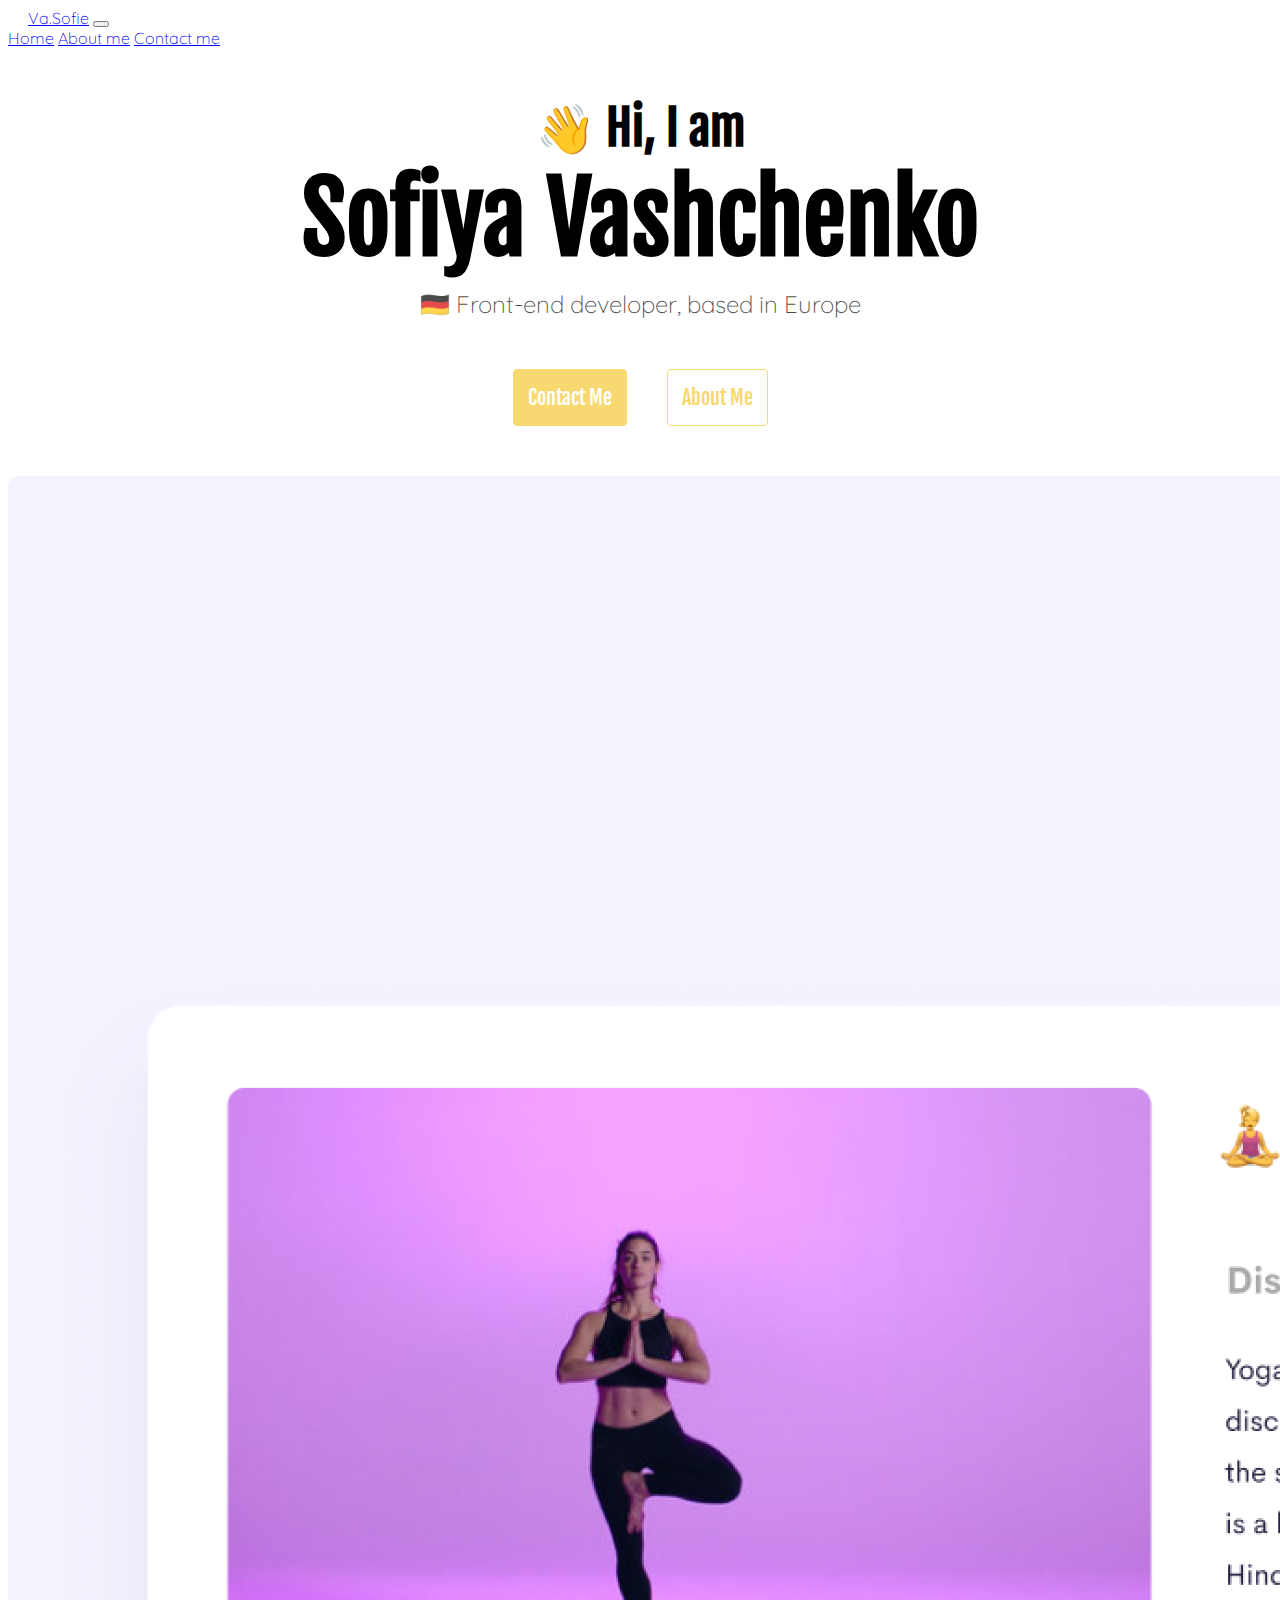
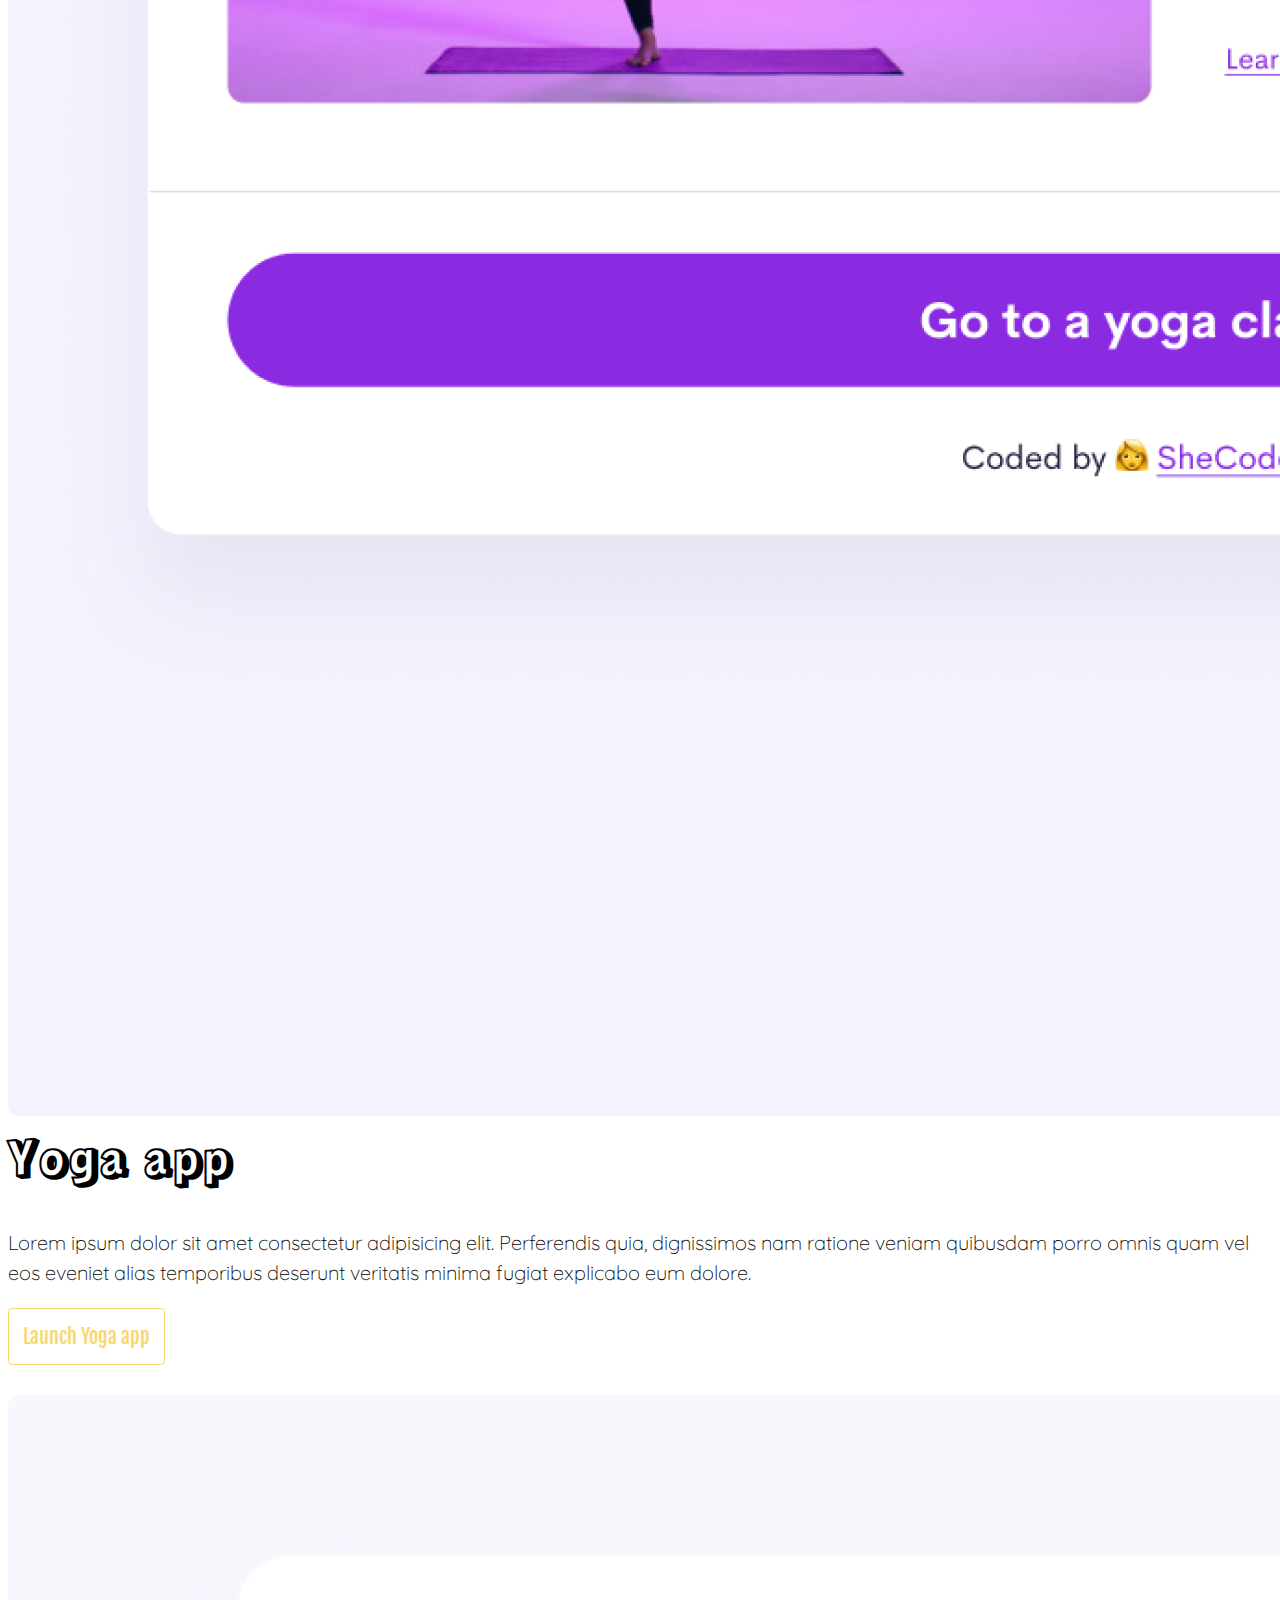
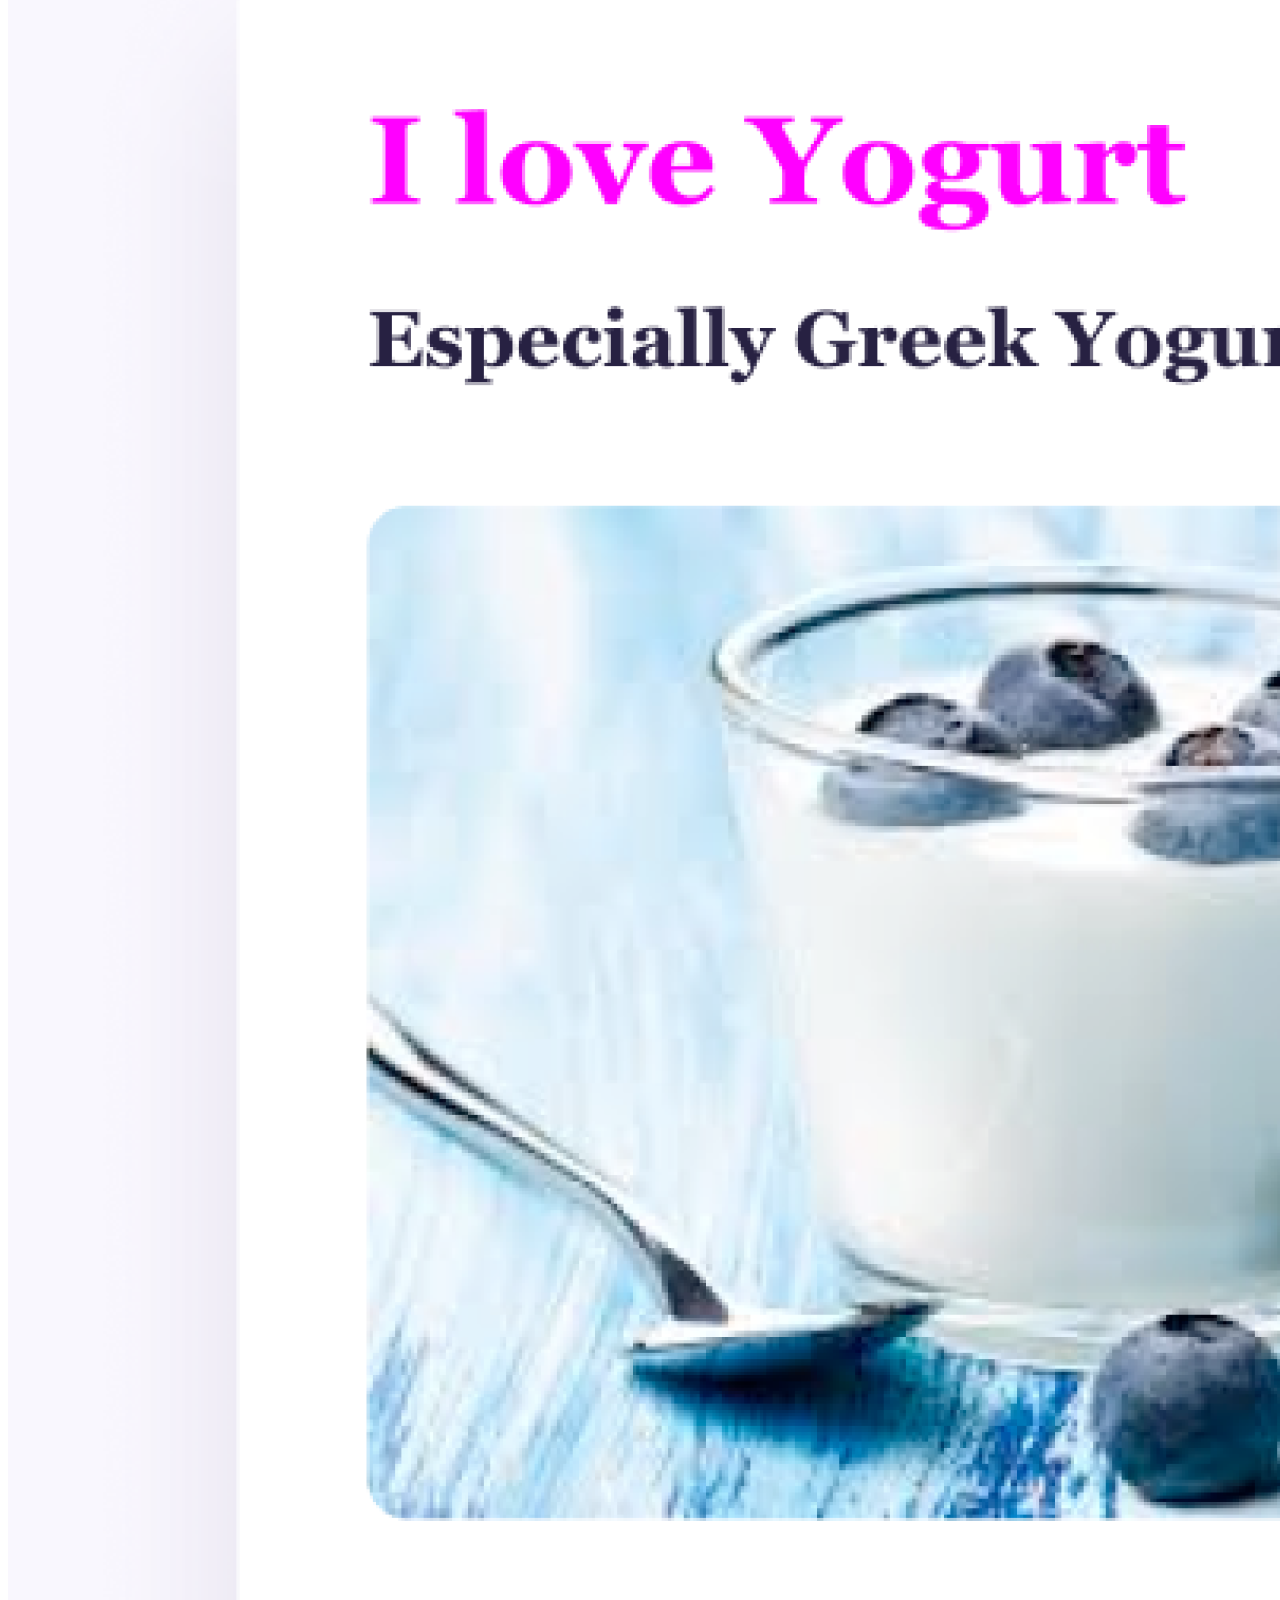
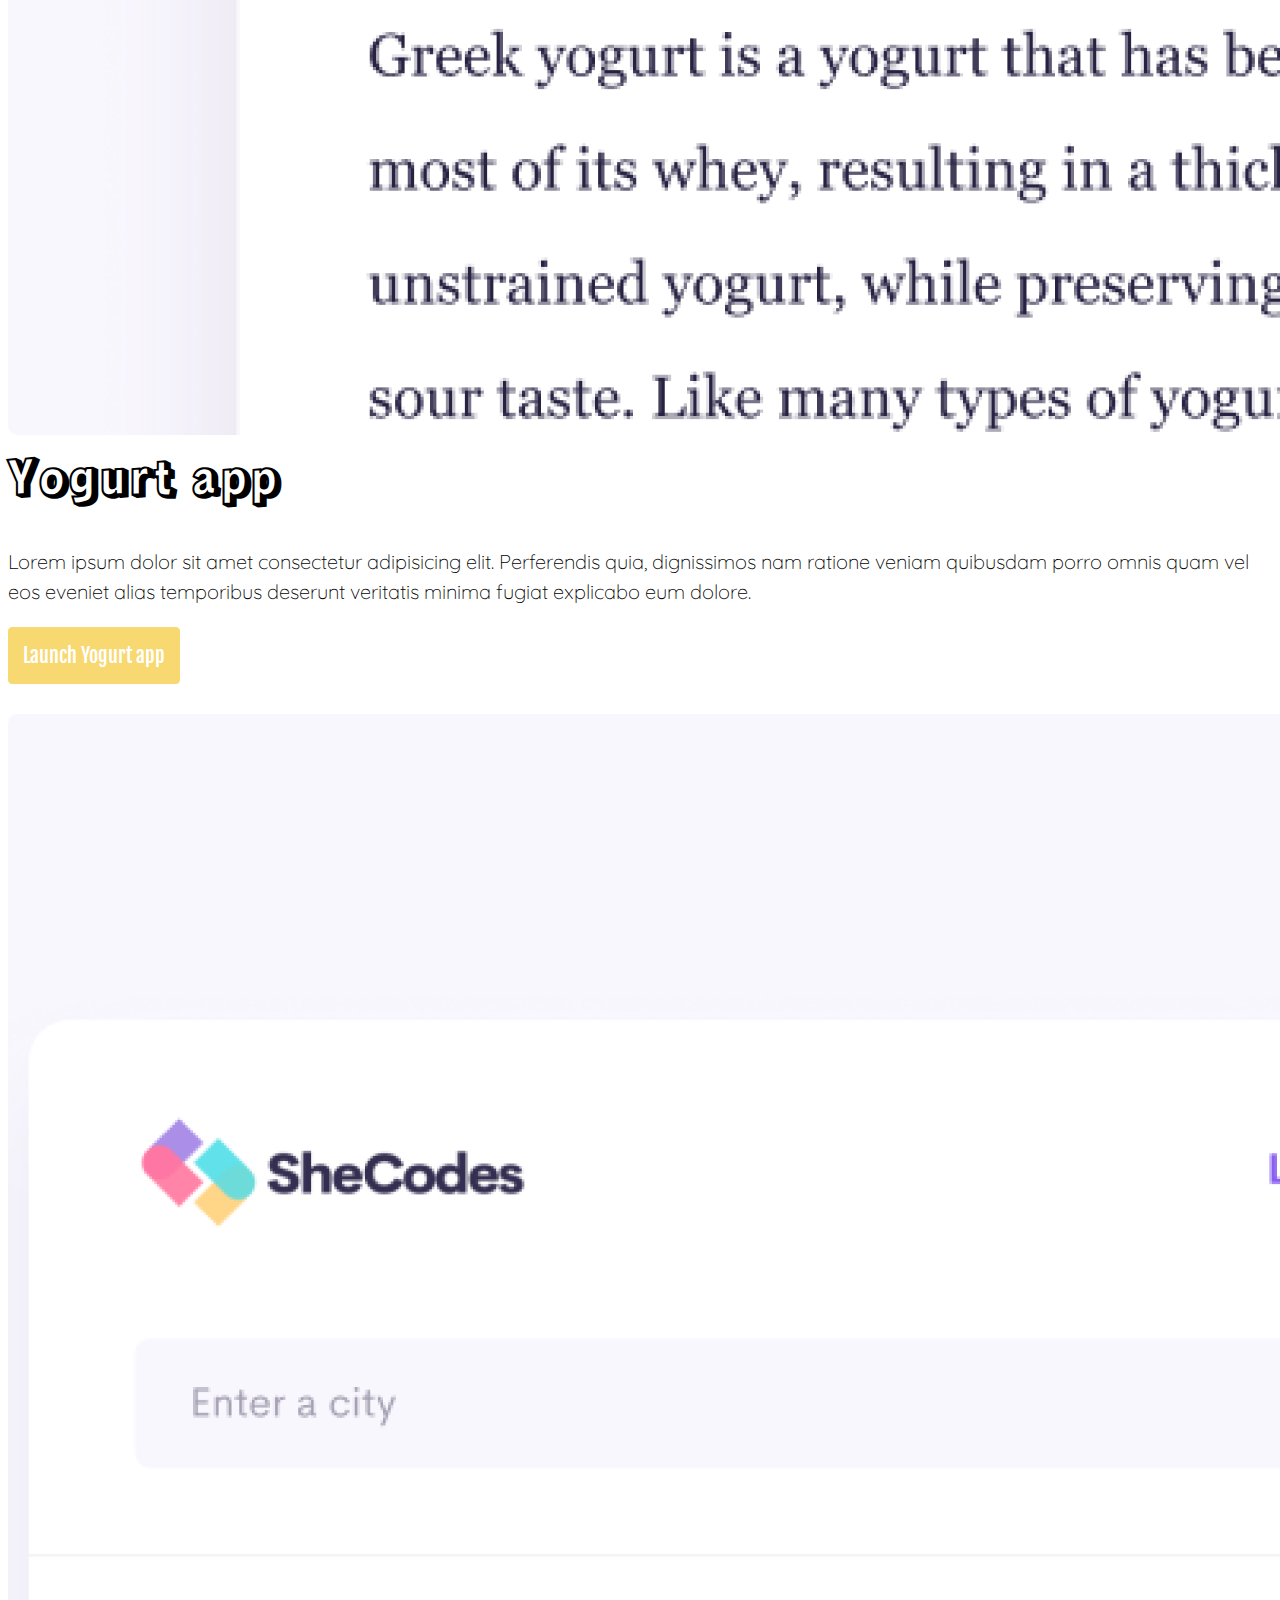
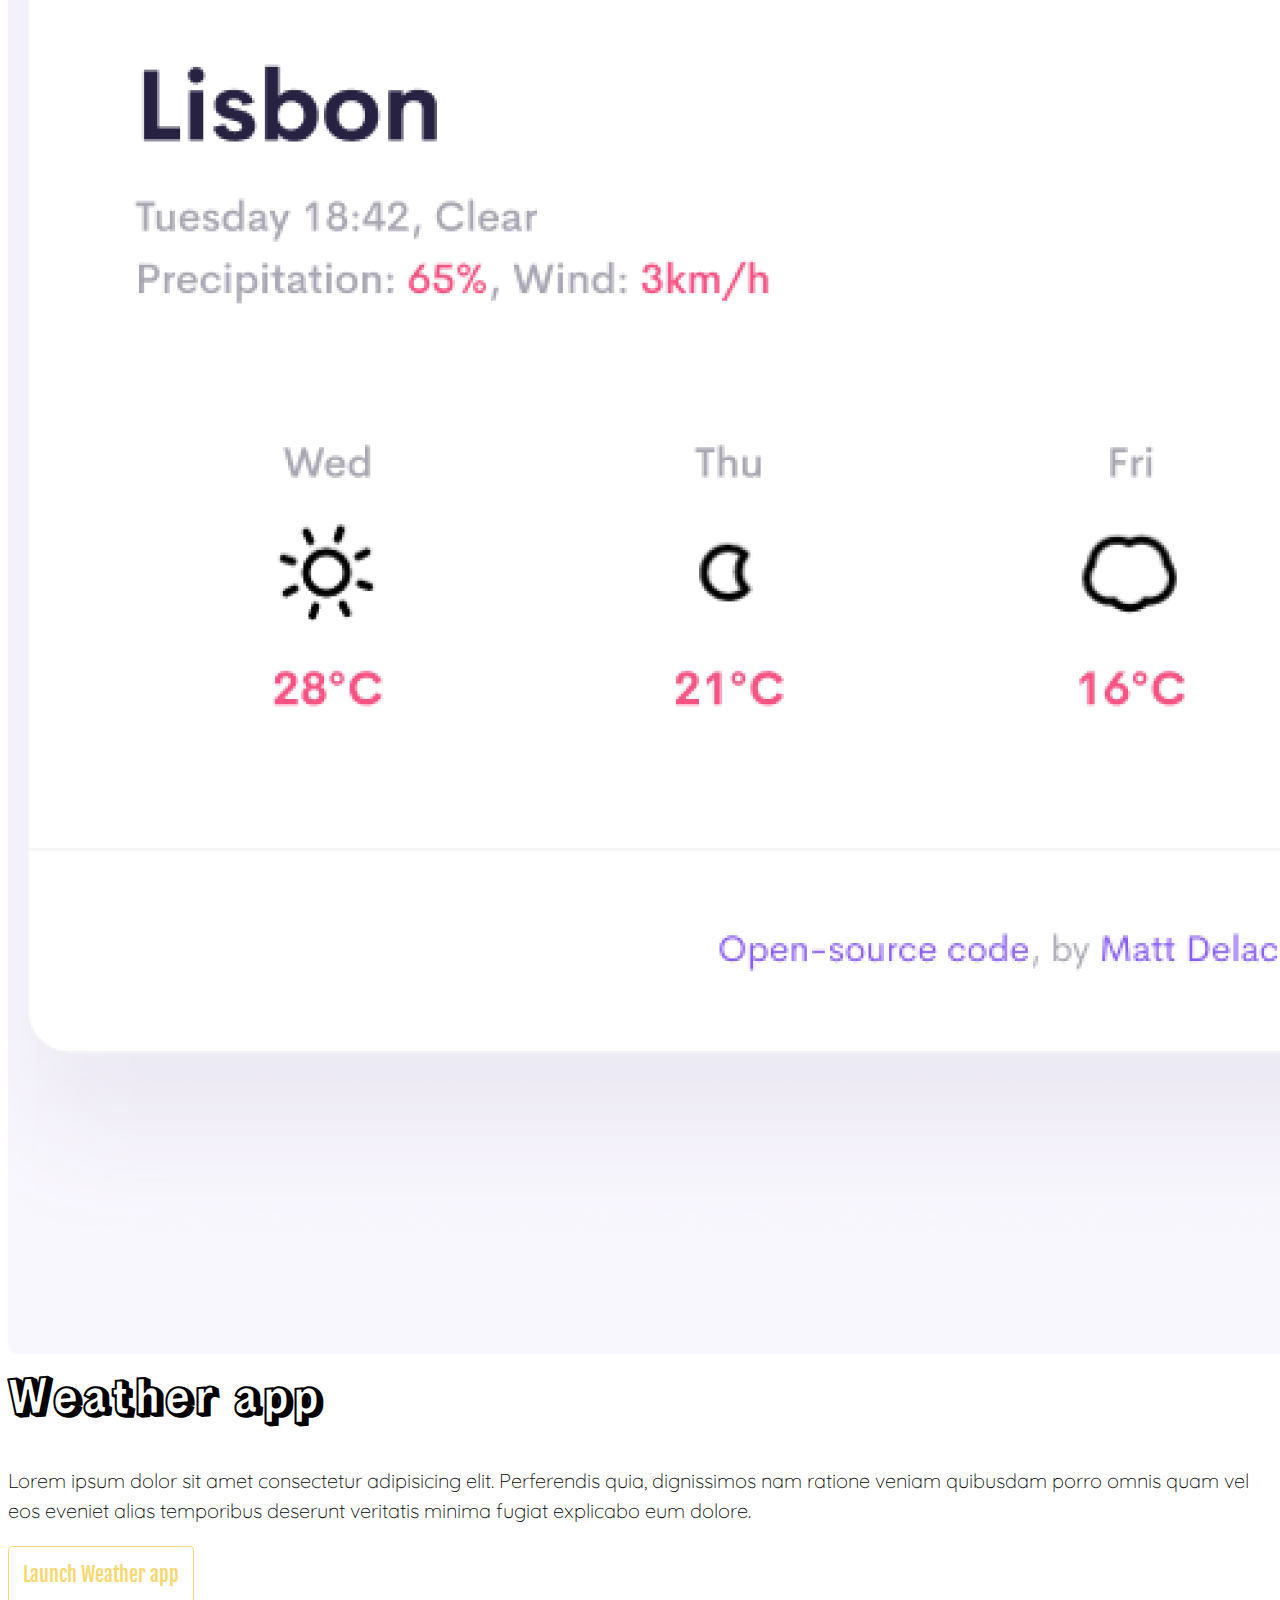
<file: index.html>
<!DOCTYPE html>
<html lang="en">
  <head>
    <meta charset="UTF-8" />
    <meta http-equiv="X-UA-Compatible" content="IE=edge" />
    <meta name="viewport" content="width=device-width, initial-scale=1.0" />
    <link
      href="https://cdn.jsdelivr.net/npm/bootstrap@5.2.1/dist/css/bootstrap.min.css"
      rel="stylesheet"
      integrity="sha384-iYQeCzEYFbKjA/T2uDLTpkwGzCiq6soy8tYaI1GyVh/UjpbCx/TYkiZhlZB6+fzT"
      crossorigin="anonymous"
    />
    <link rel="preconnect" href="https://fonts.googleapis.com" />
    <link rel="preconnect" href="https://fonts.gstatic.com" crossorigin />
    <link rel="preconnect" href="https://fonts.googleapis.com"> 
    <link rel="preconnect" href="https://fonts.gstatic.com" crossorigin> 
    <link href="https://fonts.googleapis.com/css2?family=Fjalla+One&family=Pacifico&family=Quicksand:wght@300;400;500;700&family=Rampart+One&display=swap" rel="stylesheet">
    <link href="src/style-index.css" rel="stylesheet" type="text/css" />
    <title>Sofiya Vashchenko</title>
  </head>
  <body>
    <nav class="navbar sticky-top navbar-expand-lg navbar-dark bg-dark">
      <div class="container-fluid">
        <a class="navbar-brand quicksand" href="#" id="name">Va.Sofie</a>
        <button
          class="navbar-toggler"
          type="button"
          data-bs-toggle="collapse"
          data-bs-target="#navbarNavAltMarkup"
          aria-controls="navbarNavAltMarkup"
          aria-expanded="false"
          aria-label="Toggle navigation"
        >
          <span class="navbar-toggler-icon"></span>
        </button>
        <div class="collapse navbar-collapse" id="navbarNavAltMarkup">
          <div class="navbar-nav">
            <a class="nav-link active quicksand" aria-current="page" href="#"
              >Home</a
            >
            <a class="nav-link quicksand" href="other-pages/About-Me.html">About me</a>
            <a class="nav-link quicksand" href="other-pages/About-Me.html#contact-me">Contact me</a>
          </div>
        </div>
      </div>
    </nav>
    <div class="heading">
        <div class="col-md-12">
      <h2 class="Fjalla-One">👋 Hi, I am</h2>
      <h1 class="Fjalla-One">Sofiya Vashchenko</h1>
      <h3 class="quicksand">🇩🇪 Front-end developer, based in Europe</h3>
    </div>
      <div class="box">
        <a
          href="other-pages/About-Me.html#contact-me"
          id="colored"
          class="border-text Fjalla-One shadow"
          >Contact Me</a
        >
        <a
          href="other-pages/About-Me.html"
          id="outline"
          class="border-text Fjalla-One shadow"
          >About Me</a
        >
      </div>
    </div>
    <div class="container">
      <div class="row text-center">
        <div class="col-md-6">
          <img
            src="src/images/yoga.png"
            alt="SheCodes Logo"
            class="img-fluid"
          />
        </div>
        <div class="col-md-6">
          <h2 id="left" class="Rampart-One mt-3 mt-md-0 text-center text-sm-start">Yoga app</h2>
        </br>
          <p id="left" class="quicksand text-center text-sm-start">
            Lorem ipsum dolor sit amet consectetur adipisicing elit. Perferendis
            quia, dignissimos nam ratione veniam quibusdam porro omnis quam vel
            eos eveniet alias temporibus deserunt veritatis minima fugiat
            explicabo eum dolore.
          </p>
          <a
          href="#"
          id="outline"
          class="Fjalla-One left border-button mobile"
          >Launch Yoga app</a
        >
        </div>
      </div>
      <!-- reverse while md-->
       <div class="row text-center">
        <div class="order-md-1 col-md-6">
            <img
              src="src/images/yogurt.png"
              alt="SheCodes Logo"
              class="img-fluid"
            />
          </div>
        <div class="order-md-0 col-md-6 ">
          <h2 id="left" class="Rampart-One mt-3 mt-md-0 text-center text-sm-start">Yogurt app</h2>
        </br>
          <p id="left" class="quicksand text-center text-sm-start">
            Lorem ipsum dolor sit amet consectetur adipisicing elit. Perferendis
            quia, dignissimos nam ratione veniam quibusdam porro omnis quam vel
            eos eveniet alias temporibus deserunt veritatis minima fugiat
            explicabo eum dolore.
          </p>
          <a
          href="#"
          id="colored"
          class="Fjalla-One left border-button mobile "
          >Launch Yogurt app</a
        >
        </div>
      </div>
      <!-- end of reverse -->
      <div class="row text-center">
        <div class="col-md-6">
          <img
            src="src/images/weather.png"
            alt="SheCodes Logo"
            class="img-fluid"
          />
        </div>
        <div class="col-md-6">
          <h2 id="left" class="Rampart-One mt-3 mt-md-0 text-center text-sm-start">Weather app</h2>
        </br>
          <p id="left" class="quicksand text-center text-sm-start">
            Lorem ipsum dolor sit amet consectetur adipisicing elit. Perferendis
            quia, dignissimos nam ratione veniam quibusdam porro omnis quam vel
            eos eveniet alias temporibus deserunt veritatis minima fugiat
            explicabo eum dolore.
          </p>
          <a
          href="#"
          id="outline"
          class="Fjalla-One left border-button mobile"
          >Launch Weather app</a
        >
        </div>
      </div>
    </div>
    <script
      src="https://cdn.jsdelivr.net/npm/bootstrap@5.2.1/dist/js/bootstrap.bundle.min.js"
      integrity="sha384-u1OknCvxWvY5kfmNBILK2hRnQC3Pr17a+RTT6rIHI7NnikvbZlHgTPOOmMi466C8"
      crossorigin="anonymous"
    ></script>
  </body>
</html>
</file>
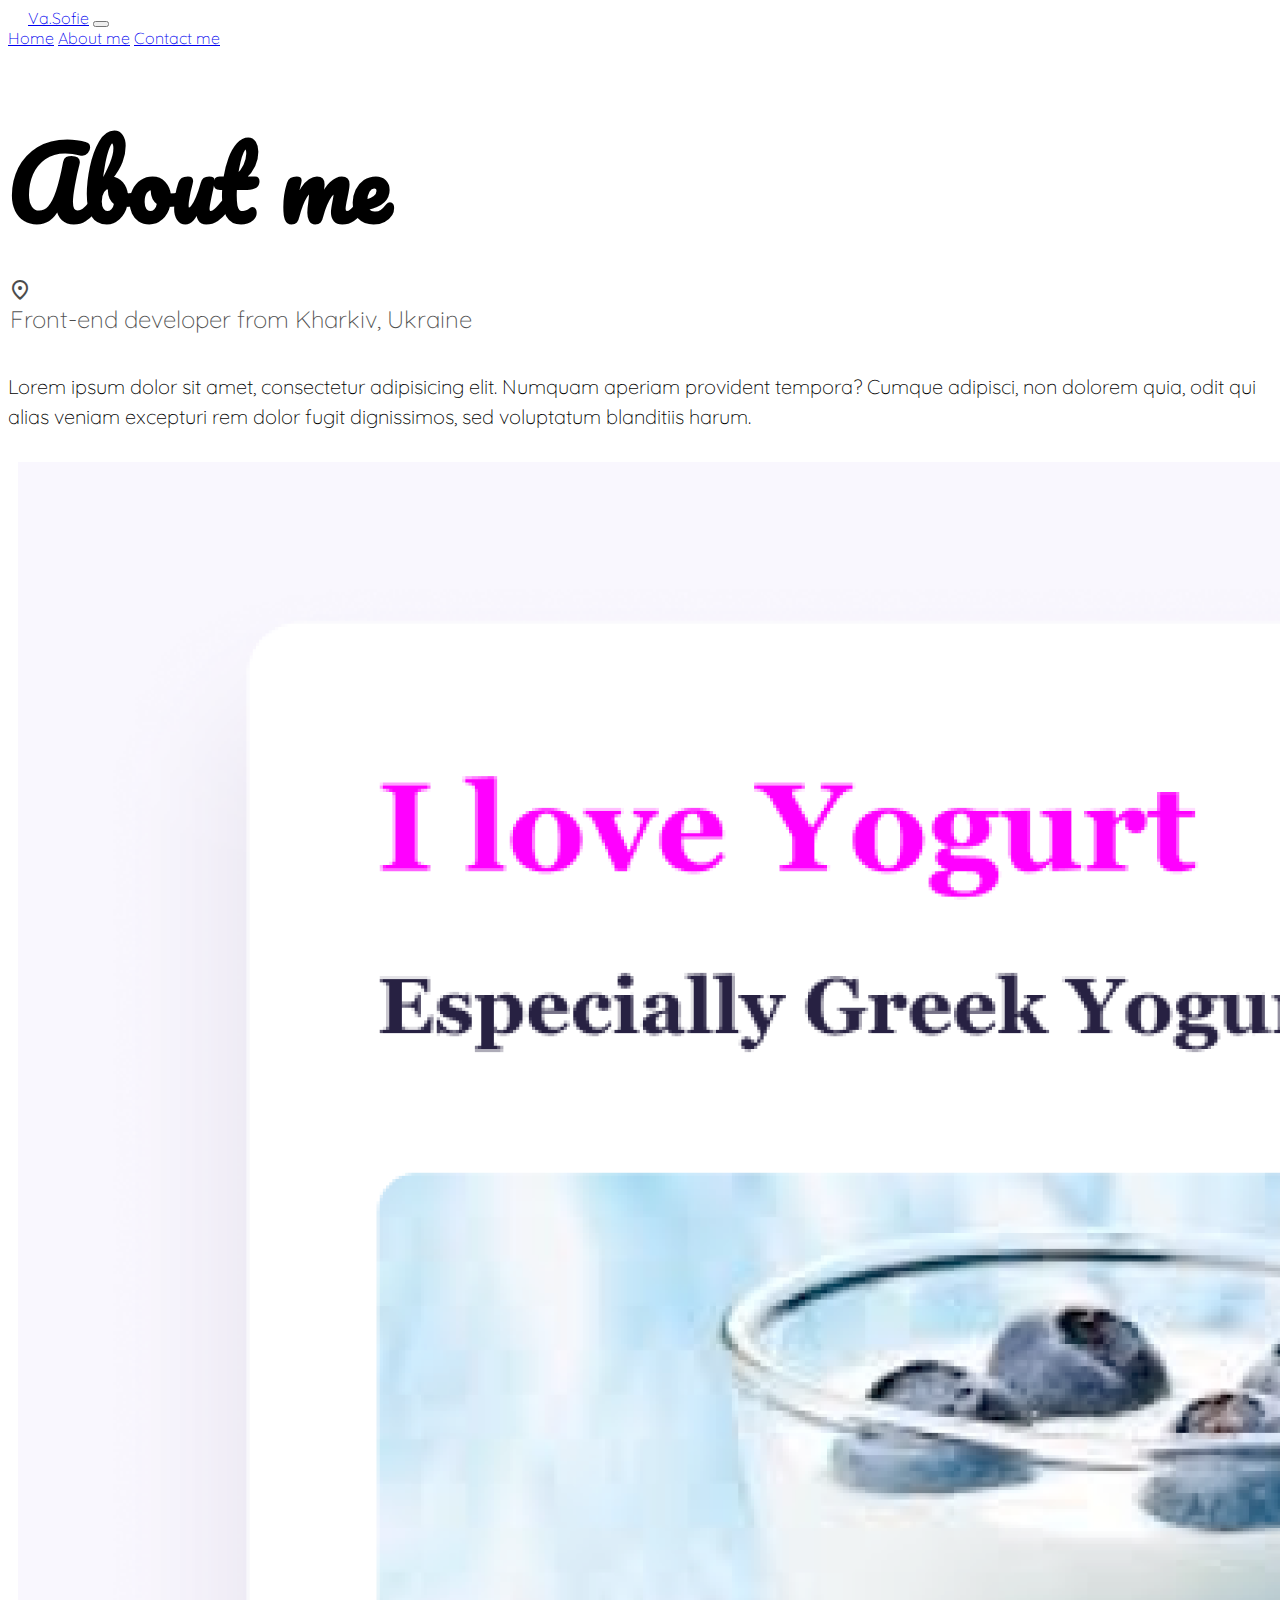
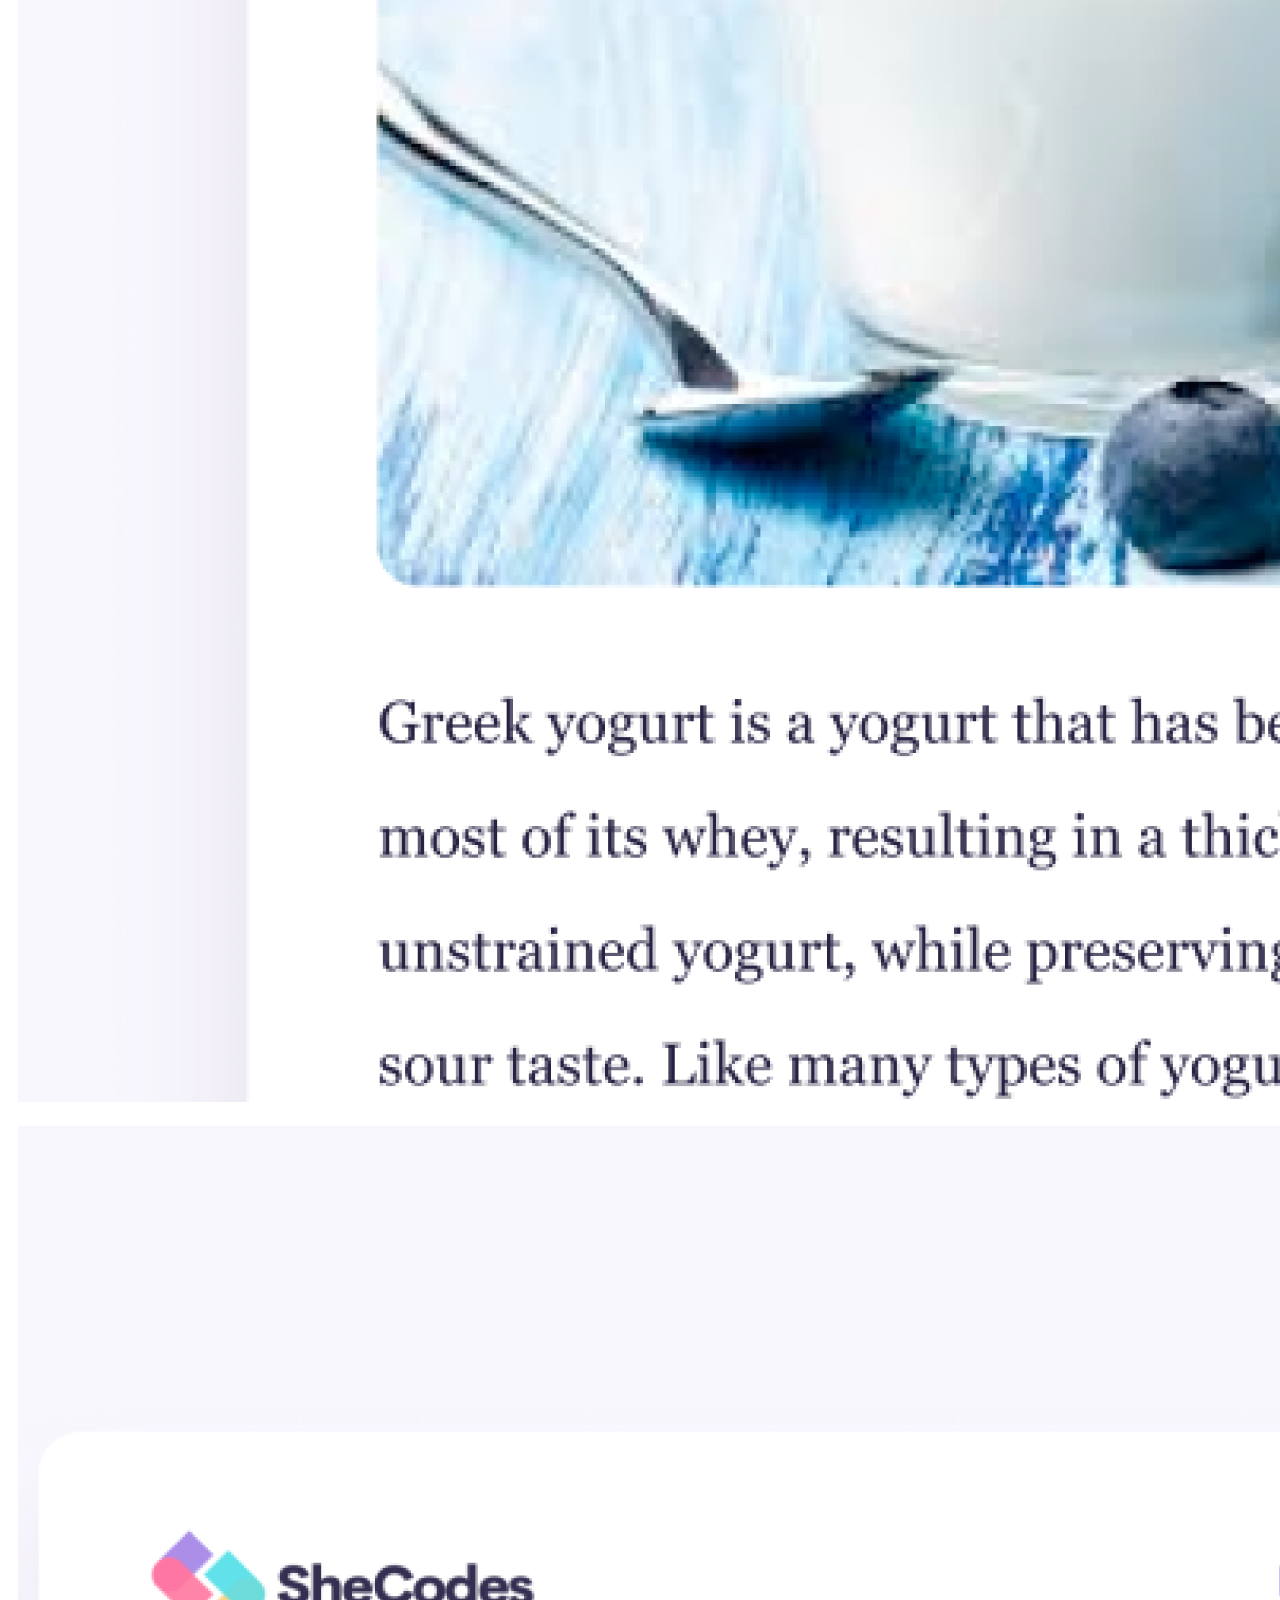
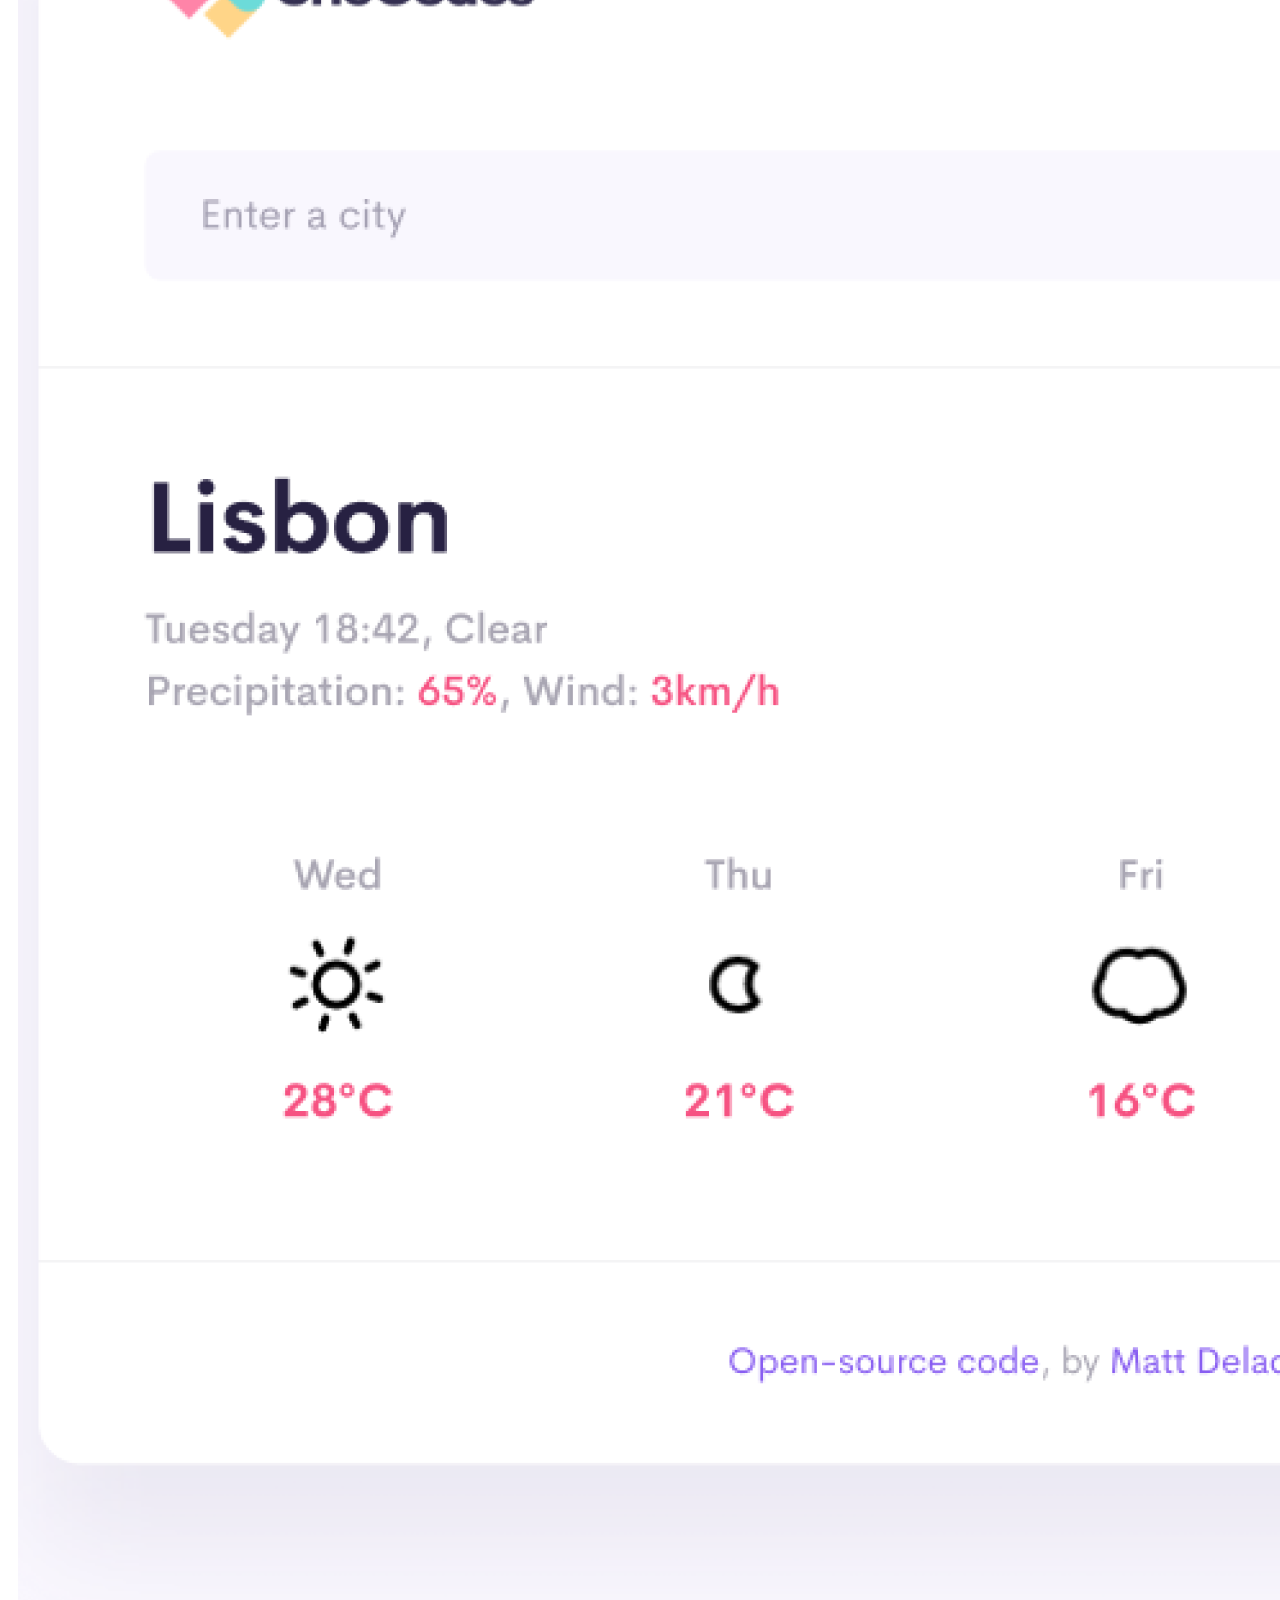
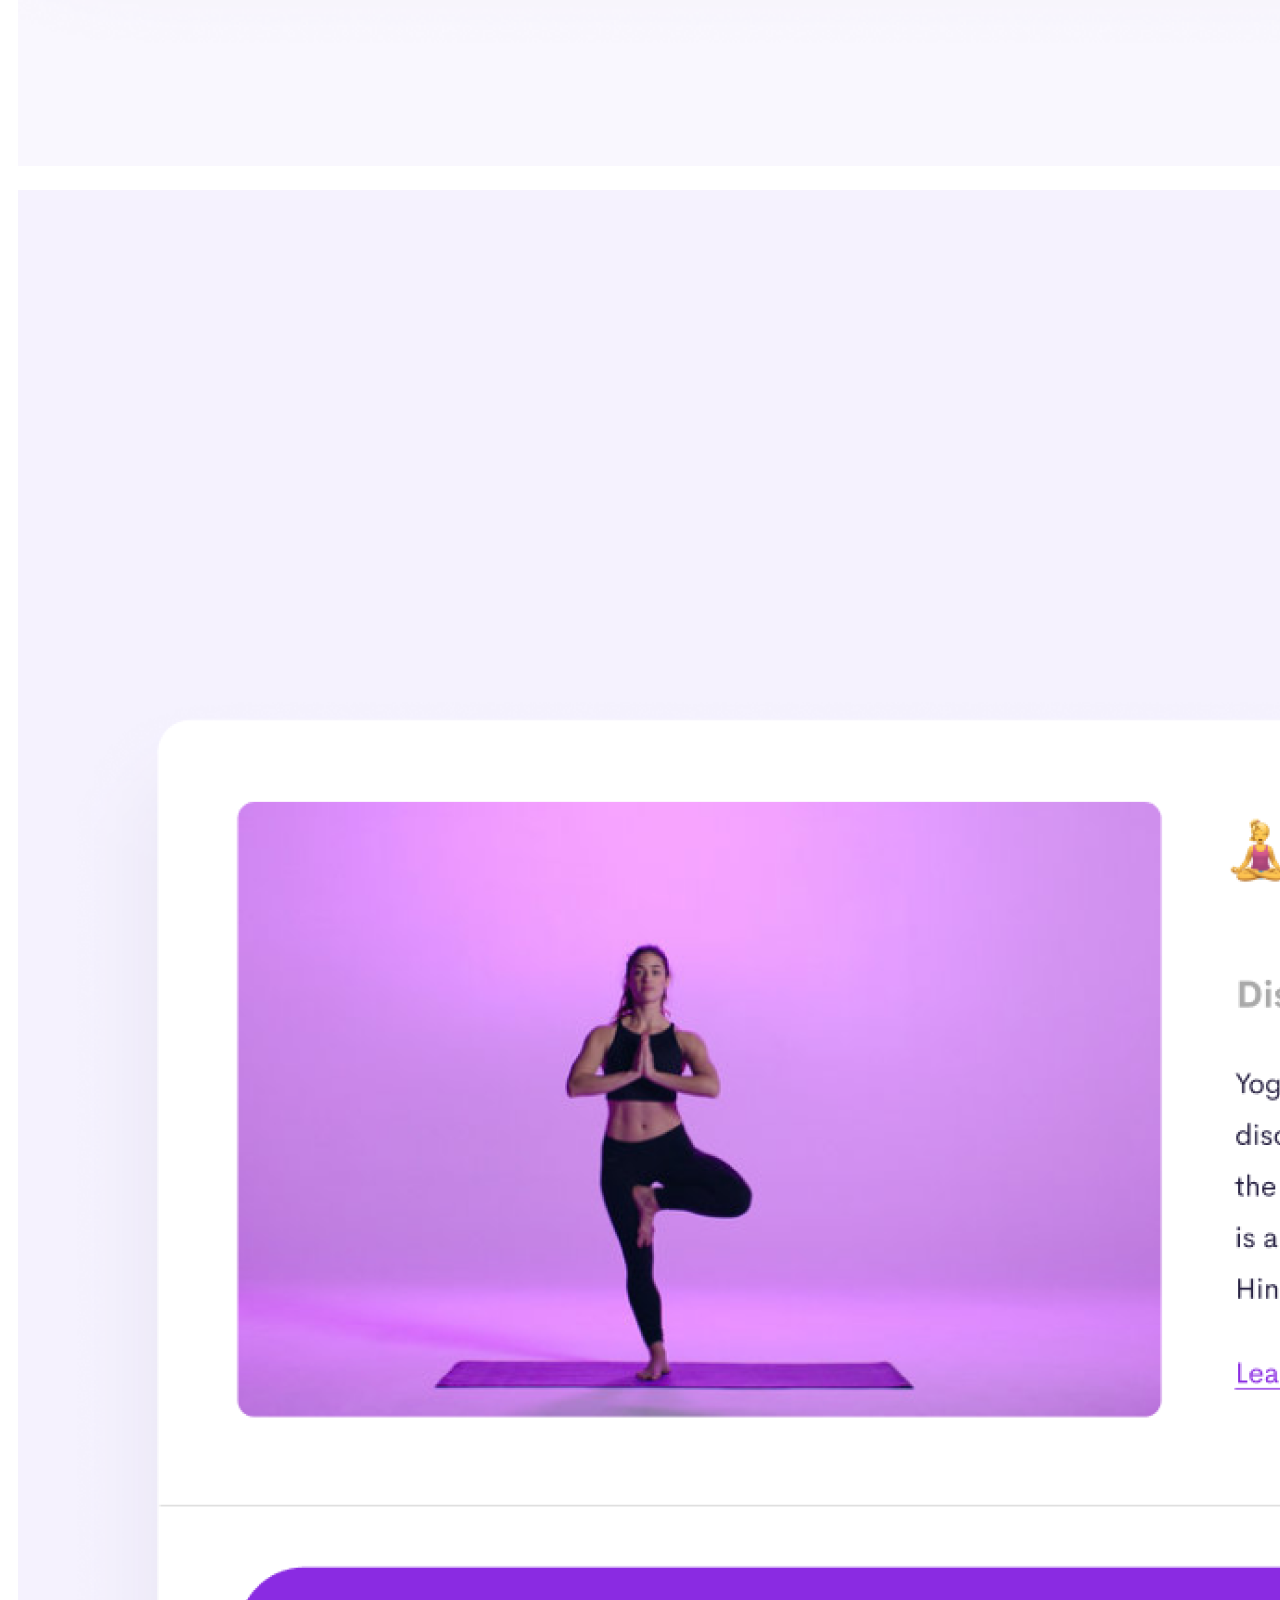
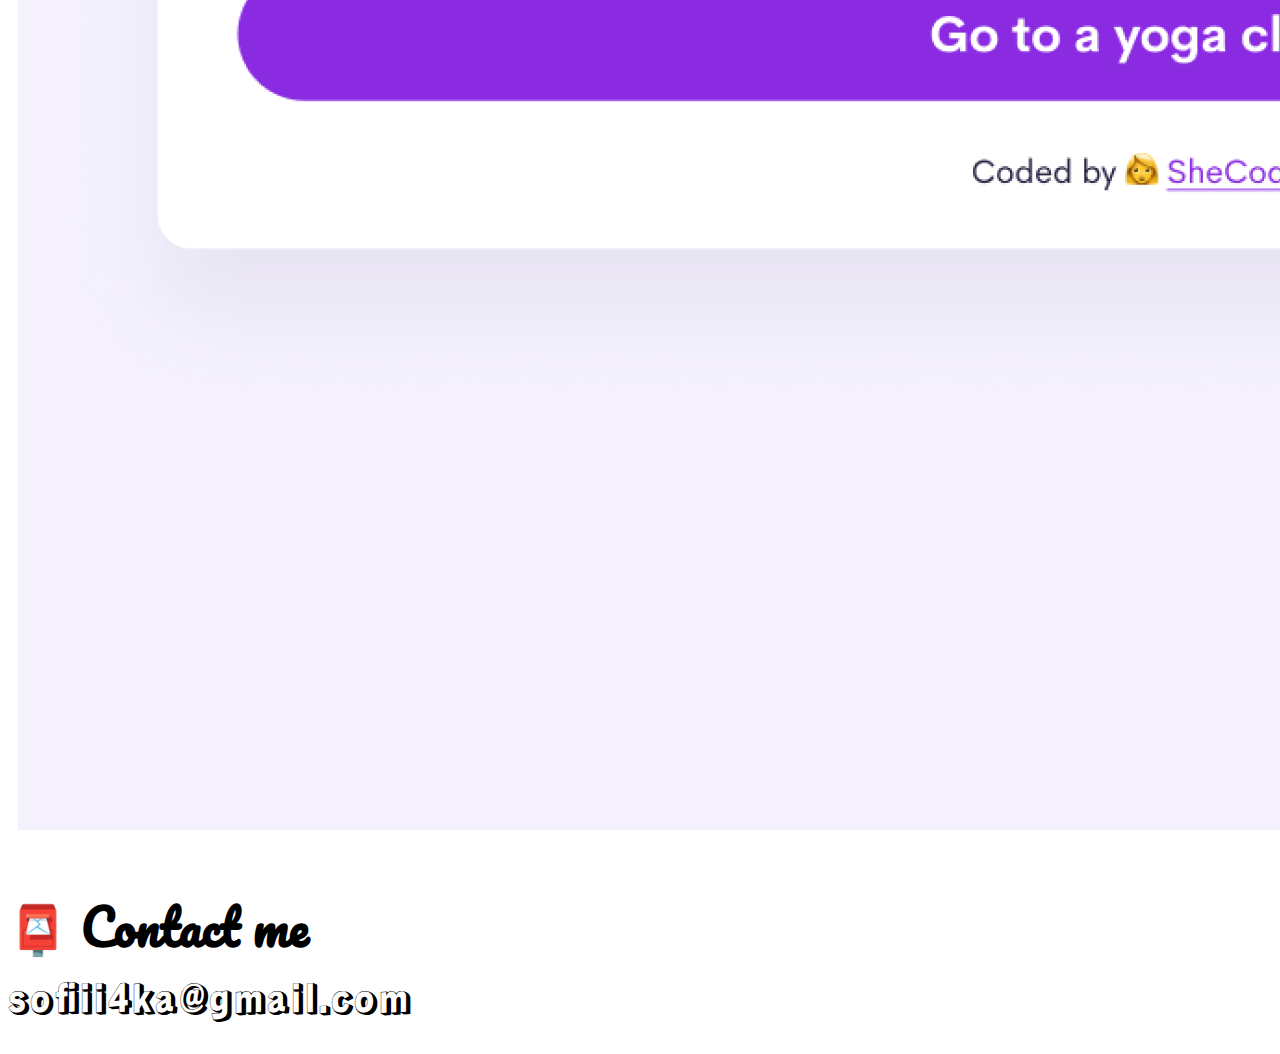
<file: other-pages/About-Me.html>
<!DOCTYPE html>
<html lang="en">
  <head>
    <meta charset="UTF-8" />
    <meta http-equiv="X-UA-Compatible" content="IE=edge" />
    <meta name="viewport" content="width=device-width, initial-scale=1.0" />
    <link
      href="https://cdn.jsdelivr.net/npm/bootstrap@5.2.1/dist/css/bootstrap.min.css"
      rel="stylesheet"
      integrity="sha384-iYQeCzEYFbKjA/T2uDLTpkwGzCiq6soy8tYaI1GyVh/UjpbCx/TYkiZhlZB6+fzT"
      crossorigin="anonymous"
    />
    <link rel="preconnect" href="https://fonts.googleapis.com" />
    <link rel="preconnect" href="https://fonts.gstatic.com" crossorigin />
    <link rel="preconnect" href="https://fonts.googleapis.com" />
    <link rel="preconnect" href="https://fonts.gstatic.com" crossorigin />
    <link
      href="https://fonts.googleapis.com/css2?family=Fjalla+One&family=Pacifico&family=Quicksand:wght@300;400;500;700&family=Rampart+One&display=swap"
      rel="stylesheet"
    />
    <link rel="stylesheet" href="https://fonts.googleapis.com/css2?family=Material+Symbols+Outlined:opsz,wght,FILL,GRAD@48,400,0,0" />
    <link href="src-for-other/About-Me.css" rel="stylesheet" type="text/css" />
    <title>About Va.Sofie</title>
  </head>
  <body>
    <nav class="navbar sticky-top navbar-expand-lg navbar-dark bg-dark">
      <div class="container-fluid">
        <a class="navbar-brand quicksand" href="../index.html" id="name">Va.Sofie</a>
        <button
          class="navbar-toggler"
          type="button"
          data-bs-toggle="collapse"
          data-bs-target="#navbarNavAltMarkup"
          aria-controls="navbarNavAltMarkup"
          aria-expanded="false"
          aria-label="Toggle navigation"
        >
          <span class="navbar-toggler-icon"></span>
        </button>
        <div class="collapse navbar-collapse" id="navbarNavAltMarkup">
          <div class="navbar-nav">
            <a
              class="nav-link quicksand"
              aria-current="page"
              href="../index.html"
              >Home</a
            >
            <a
              class="nav-link active quicksand"
              href="other-pages/About-Me.html"
              >About me</a
            >
            <a class="nav-link quicksand" href="#contact-me">Contact me</a>
          </div>
        </div>
      </div>
    </nav>
    <div class="container text-center">
      <h1 class="Pacifico">About me</h1>
      <div class="d-flex justify-content-center">
      <span class="material-symbols-outlined" id="icon">
        location_on
        </span>
        <h3 class="quicksand">Front-end developer from Kharkiv, Ukraine</h3>
     </div>
    </br>
      <p class="quicksand">
        Lorem ipsum dolor sit amet, consectetur adipisicing elit. Numquam
        aperiam provident tempora? Cumque adipisci, non dolorem quia, odit qui
        alias veniam excepturi rem dolor fugit dignissimos, sed voluptatum
        blanditiis harum.
      </p>
      <div class="row">
        <div class="col-md-4">
            <img
              src="../src/images/yogurt.png"
              alt="SheCodes Logo"
              class="img-fluid shadow"
            />
        </div>
        <div class="col-md-4">
            <img
            src="../src/images/weather.png"
            alt="SheCodes Logo"
            class="img-fluid shadow"
          />
        </div>
        <div class="col-md-4">
          <img
            src="../src/images/yoga.png"
            alt="SheCodes Logo"
            class="img-fluid shadow"
          />
        </div>
        </div>
        <h2 class="Pacifico mb-3" id="contact-me">📮 Contact me</h2>
        <div class="d-flex justify-content-center">
        <div class="swing">
            <a href="mailto:sofiii4ka@gmail.com" class="mail Rampart-One">sofiii4ka@gmail.com</a>
        </div>
    </div>
      </div>
    <script
      src="https://cdn.jsdelivr.net/npm/bootstrap@5.2.1/dist/js/bootstrap.bundle.min.js"
      integrity="sha384-u1OknCvxWvY5kfmNBILK2hRnQC3Pr17a+RTT6rIHI7NnikvbZlHgTPOOmMi466C8"
      crossorigin="anonymous"
    ></script>
  </body>
</html>
</file>
<file: src/style-index.css>
:root {
  --main-color: #f7d871;
  --text-decoration: none;
  --border: 1px solid var(--main-color);
}
.container {
  padding: auto;
}
.heading {
  margin-top: 50px;
}
h1,
h2,
h3 {
  margin: 0;
  text-align: center;
}
h1 {
  font-size: 96px;
}
h2 {
  font-size: 48px;
}
h3 {
  margin-top: 10px;
  font-size: 24px;
  opacity: 0.7;
}
.Fjalla-One {
  font-family: "Fjalla One", sans-serif;
}
.quicksand {
  font-family: "Quicksand", sans-serif;
  font-weight: 300;
}
.Rampart-One {
  font-family: "Rampart One", cursive;
}
.Pacifico {
  font-family: "Pacifico", cursive;
}
#name {
  margin-left: 20px;
}
.box {
  margin-top: 30px;
  display: flex;
  justify-content: center;
}
.border-text {
  border: var(--border);
  padding: 15px 14px;
  border-radius: 4px;
  margin: 20px;
}
.border-button {
  border: var(--border);
  padding: 15px 14px;
  width: fit-content;
  border-radius: 4px;
}
#colored {
  background-color: var(--main-color);
  text-decoration: var(--text-decoration);
  font-size: 20px;
  color: white;
}
#outline {
  font-size: 20px;
  color: var(--main-color);
  text-decoration: var(--text-decoration);
}
#colored:hover,
#outline:hover {
  color: black;
  transition: all 0.4s ease-out;
}

.container {
  margin-top: 30px;
}
.left {
  display: flex;
  justify-content: start;
}
#left {
  text-align: left;
}
p {
  font-size: 20px;
  line-height: 30px;
}
img {
  border-radius: 10px;
}
.row {
  margin-bottom: 30px;
}
@media (max-width: 576px) {
  h1 {
    font-size: 60px;
  }
  h2 {
    font-size: 30px;
  }
  h3 {
    font-size: 18px;
  }
  p {
    font-size: 15px;
  }
  .mobile {
    display: block;
    margin: 0 auto;
  }
}
</file>
<file: other-pages/src-for-other/About-Me.css>
:root {
  --text-decoration: none;
}
.container {
  margin-top: 50px;
  margin-bottom: 30px;
}
.Fjalla-One {
  font-family: "Fjalla One", sans-serif;
}
.quicksand {
  font-family: "Quicksand", sans-serif;
  font-weight: 300;
}
.Rampart-One {
  font-family: "Rampart One", cursive;
}
.Pacifico {
  font-family: "Pacifico", cursive;
}
#name {
  margin-left: 20px;
}
#icon {
  font-size: 24px;
  position: relative;
  opacity: 0.7;
  top: 12px;
}
h1 {
  font-size: 96px;
  margin: 0px;
}
h2 {
  margin: 40px 0px 0px;
  font-size: 48px;
}
h3 {
  font-size: 24px;
  margin: 10px 0px 0px 2px;
  opacity: 0.7;
}
p {
  font-size: 20px;
  line-height: 30px;
}
img {
  border: 10px solid white;
  border-radius: 10px;
}
.mail {
  color: black;
  text-decoration: var(--text-decoration);
  font-size: 38px;
}
.mail:hover {
  color: #cd0d0b;
  text-decoration: var(--text-decoration);
  transition: all 0.3s ease-out;
}
@-webkit-keyframes swing {
  20% {
    -webkit-transform: rotate3d(0, 0, 1, 15deg);
    transform: rotate3d(0, 0, 1, 15deg);
  }

  40% {
    -webkit-transform: rotate3d(0, 0, 1, -10deg);
    transform: rotate3d(0, 0, 1, -10deg);
  }

  60% {
    -webkit-transform: rotate3d(0, 0, 1, 5deg);
    transform: rotate3d(0, 0, 1, 5deg);
  }

  80% {
    -webkit-transform: rotate3d(0, 0, 1, -5deg);
    transform: rotate3d(0, 0, 1, -5deg);
  }

  to {
    -webkit-transform: rotate3d(0, 0, 1, 0deg);
    transform: rotate3d(0, 0, 1, 0deg);
  }
}

@keyframes swing {
  20% {
    -webkit-transform: rotate3d(0, 0, 1, 15deg);
    transform: rotate3d(0, 0, 1, 15deg);
  }

  40% {
    -webkit-transform: rotate3d(0, 0, 1, -10deg);
    transform: rotate3d(0, 0, 1, -10deg);
  }

  60% {
    -webkit-transform: rotate3d(0, 0, 1, 5deg);
    transform: rotate3d(0, 0, 1, 5deg);
  }

  80% {
    -webkit-transform: rotate3d(0, 0, 1, -5deg);
    transform: rotate3d(0, 0, 1, -5deg);
  }

  to {
    -webkit-transform: rotate3d(0, 0, 1, 0deg);
    transform: rotate3d(0, 0, 1, 0deg);
  }
}

.swing {
  height: fit-content;
  width: fit-content;
}

.swing:hover {
  -webkit-transform-origin: top center;
  transform-origin: top center;
  -webkit-animation-name: swing;
  animation-name: swing;
  animation-duration: 1s;
}
@media (max-width: 576px) {
  h1 {
    font-size: 70px;
  }
  h2 {
    font-size: 35px;
  }
  h3 {
    font-size: 20px;
  }
  .mail {
    font-size: 30px;
  }
  p {
    font-size: 18px;
  }
}
</file>
